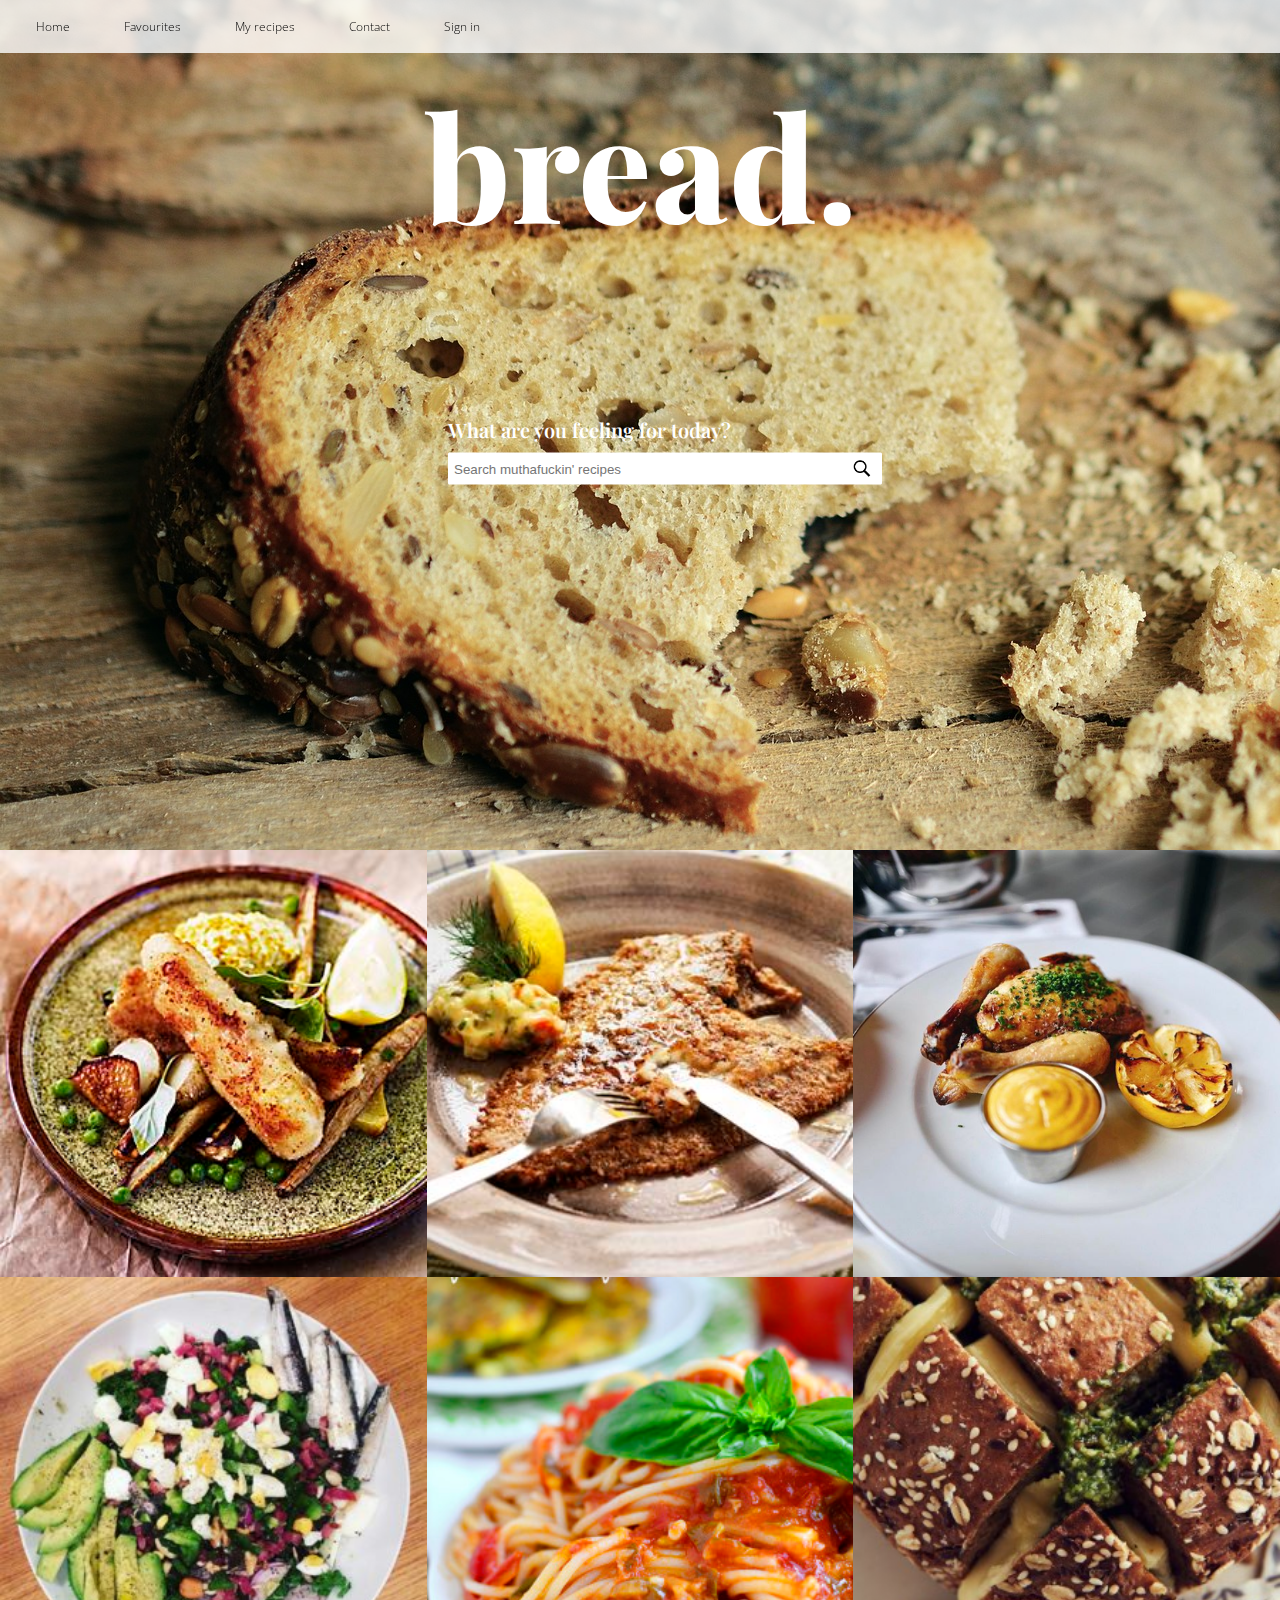
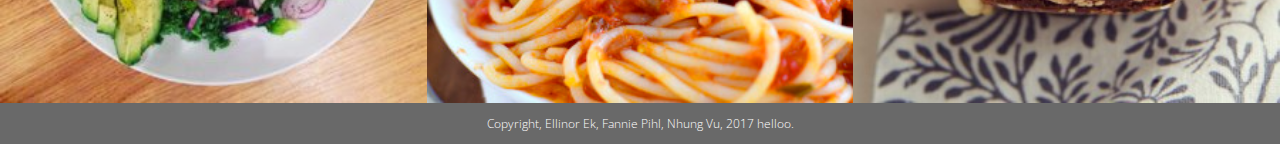
<file: index.html>
<!DOCTYPE html>
<html>
<head>
    <meta charset="UTF-8">
   <link rel="stylesheet" type="text/css" href="main.css">
    <link href="https://fonts.googleapis.com/css?family=Open+Sans" rel="stylesheet">
    <link href="https://fonts.googleapis.com/css?family=Playfair+Display:400,400i,700,700i,900,900i" rel="stylesheet">

    <title>Recept</title>
</head>
 <header class="site-header">
    <nav class="site-nav">
        <ul>
            <li> <a href="index.html">Home</a></li>   
            <li> <a href="#">Favourites</a></li>
            <li> <a href="#">My recipes</a></li>
            <li> <a href="#">Contact</a></li>
            <li> <a href="#">Sign in</a></li>
        </ul>
    </nav>
  </header> 
     
    <div id="bread"> 
     <h1 class="bread-titel">bread.</h1>
  <div class="wrap">
  <p class="search-title">What are you feeling for today?</p>
   <div class="search">
      <input type="text" class="searchTerm" placeholder="Search muthafuckin' recipes">
      <button type="submit" class="searchButton">
        <!--<i class="fa fa-search"></i>-->
        <img src="img/magnifying.png" class="magnify"/>
     </button>
   </div><!---search-title--->
</div><!--end wrap-->

</div> <!--end bread--> 
     

    
<body>
 

<div class="container">
  <img img src="img/fisk.jpeg" class="image">
  <div class="overlay">
    <div class="text"><a href="fisk.html">Fishy fish</a></div>
  </div>
</div><!--end container-->

<div class="container">
  <img img src="img/stek.jpeg" class="image">
  <div class="overlay">
    <div class="text"><a href="stek.html">Steak</a></div>
  </div>
</div><!--end container-->

<div class="container">
  <img img src="img/chick.png" class="image">
  <div class="overlay">
    <div class="text"><a href="kyckling.html">Chicken</a></div>
  </div>
</div><!--end container-->

<div class="container">
  <img img src="img/sallad.jpg" class="image">
  <div class="overlay">
    <div class="text"><a href="sallad.html">Salad</a></div>
  </div>
</div><!--end container-->


<div class="container">
  <img img src="img/pasta.jpg" class="image">
  <div class="overlay">
    <div class="text"><a href="pasta.html">Pasta</a></div>
  </div>
</div><!--end container-->

<div class="container">
  <img img src="img/bröd.jpg" class="image">
  <div class="overlay">
    <div class="text"><a href="bröd.html">Bread</a></div>
  </div>
</div><!--end container-->


    
</body>
    
<footer>
    <p> Copyright, Ellinor Ek, Fannie Pihl, Nhung Vu, 2017 helloo.</p>
</footer>
</html>
</file>
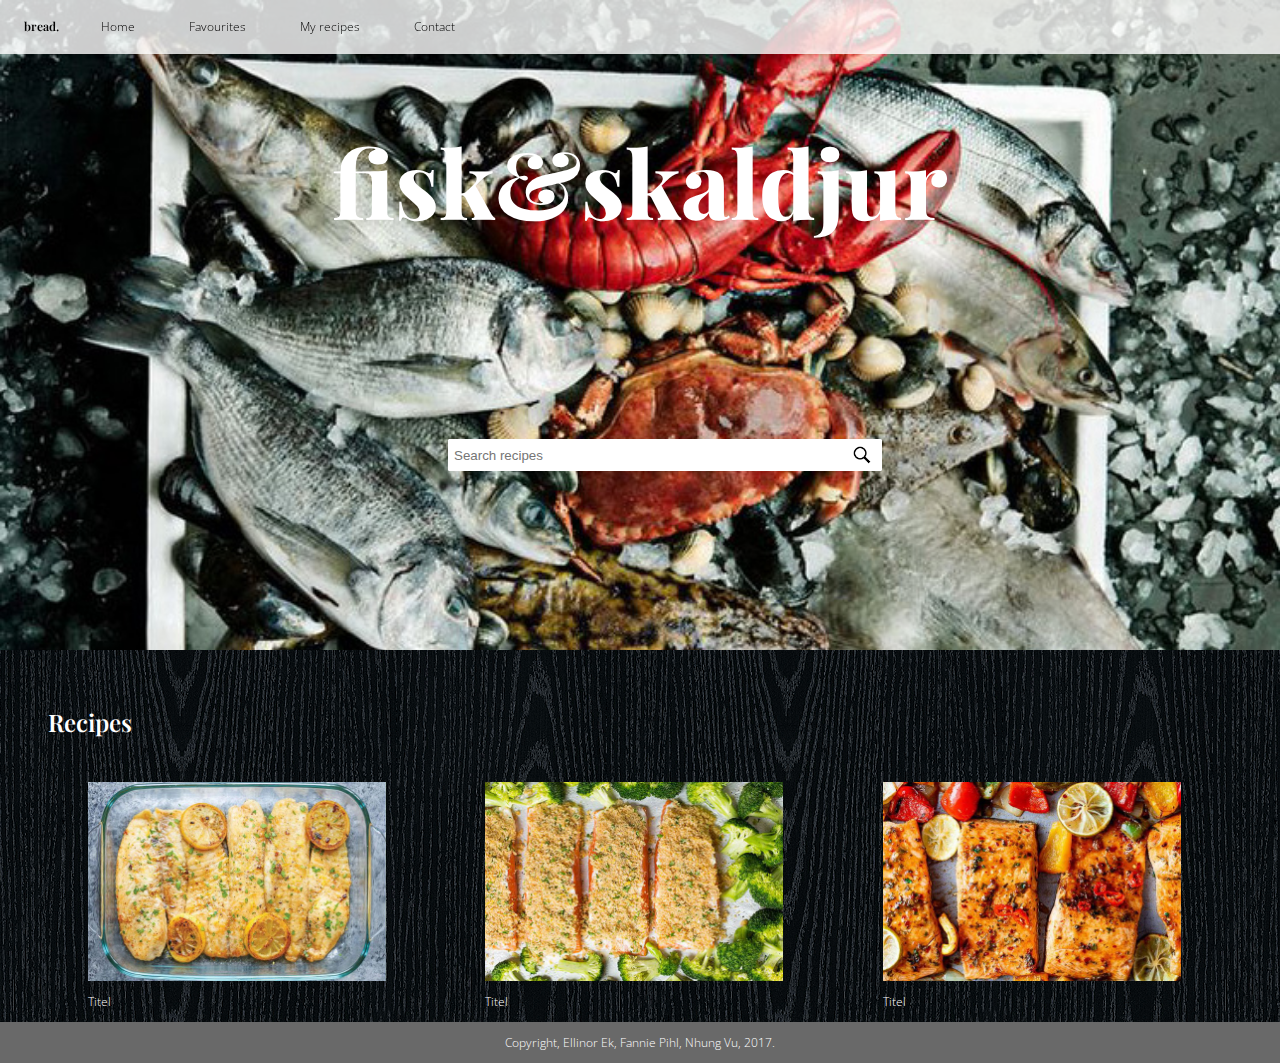
<file: fisk.html>
<!DOCTYPE html>
<html>
<head>
    <meta charset="UTF-8">
   <link rel="stylesheet" type="text/css" href="main.css">
    <link href="https://fonts.googleapis.com/css?family=Open+Sans" rel="stylesheet">
    <link href="https://fonts.googleapis.com/css?family=Playfair+Display:400,400i,700,700i,900,900i" rel="stylesheet">

    <title>Recept</title>
</head>
 <header class="site-header">
    <nav class="site-nav">
        <ul>
            <li><p class="fish-logga">bread.</p></li>
            <li> <a href="index.html">Home</a></li>   
            <li> <a href="#">Favourites</a></li>
            <li> <a href="#">My recipes</a></li>
            <li> <a href="#">Contact</a></li>
        </ul>
    </nav>
     </header> 
    
    <div id="fish">
    <h1 class="fish-title">fisk&skaldjur</h1> 
  <div class="wrap">
  <p class="search-title">   </p>
   <div class="search">
      <input type="text" class="searchTerm" placeholder="Search recipes">
      <button type="submit" class="searchButton">
        <!--<i class="fa fa-search"></i>-->
        <img src="img/magnifying.png" class="magnify"/>
     </button>
   </div>
</div>
</div><!---end fish-->

<body>
  <h1 class="fish-recipe">Recipes</h1>

  <div class="bigfish-container">

  <div class="fish-container">
  <img img src="img/bg/fisk1.jpg" class="fish-image">
    <!--<div class="fish-text"><a href="fisk.html">Fishy fish</a></div>-->
  <p class="fish-rubrik">Titel</p>
</div><!--end container-->

<div class="fish-container">
  <img img src="img/bg/fisk2.jpg" class="fish-image">
    <!--<div class="fish-text"><a href="stek.html">Steak</a></div>-->
  <p class="fish-rubrik">Titel</p>
</div><!--end container-->

<div class="fish-container">
  <img img src="img/bg/fisk3.jpg" class="fish-image">
    <!--<div class="fish-text"><a href="kyckling.html">Chicken</a></div>-->
    <p class="fish-rubrik">Titel</p>
</div><!--end container-->

</div><!--end bigfish-container-->

</body>
    
<footer>
    <p> Copyright, Ellinor Ek, Fannie Pihl, Nhung Vu, 2017.</p>
</footer>
</file>
<file: main.css>
@import url(https://fonts.googleapis.com/css?family=Open+Sans:700,300,900);
@import url(https://fonts.googleapis.com/css?family=Lato:900);

/* COMMON */
body {
    margin: 0 auto;
    background-image: url(img/wood.png);
    font-family: Open Sans;
    font-weight: 300;
    font-size: 12px;
   
}

a {
  text-decoration: none;
  color: black;
}

/* HEADER */

h1.bread-titel{
    color: white;
    font-size: 146px;
    text-align: center;
    margin: 0;
    padding-top: 66px;
    font-family: 'Playfair Display', serif;
    font-weight:800;
}
/* Headerbilder*/
#bread{
    background-image:url(img/bread.jpg);
    height: 850px;
 
}

#fish{
    background-image:url(img/loser.jpg);
    height: 650px;
    background-size: cover;
    
}

#pasta{
    background-image:url(img/bg/pasta.jpg);
    height: 650px;
    background-size: cover;
    
}

.site-header nav {
    position: fixed;
    top: 0;
    left: 0;
    width: 100%;
    background-color: rgba(255, 255, 255, 0.8);
    padding: 8px 0 8px 0px;
    z-index: 1;
}
.site-header nav ul li {
    position: relative;
    display: inline-block;
    margin-right: 6px;
}
.site-header nav ul li a {
    margin-left: 24px;
    text-decoration: none;
    color: black;
}

.site-header nav ul li a:link,
.site-header nav ul li a:visited {
    display: block;/*block elements so we can add them padding*/
    padding: 10px 12px;
    border-bottom: none;
    text-decoration: none;
}

.site-header nav ul li a:hover {
    color: #7A7A7A;
}   

.site-header nav ul li.current-menu-item a:link,
.site-header nav ul li.current-menu.item a:visited,
.site-header nav ul li.current-page-ancestor a:link,
.site-header nav ul li.current-page-ancestor a:visited {
    font-weight: bold;
    color: #FFF;
}

.site-nav ul {
    margin: 0;
    padding: 0;
}

.site-nav ul li {
    list-style: none;
    float: left;
}

/* SEARCH */

.search-title {
  font-family: 'Playfair Display', serif;
  color: white;
  font-weight: 600;
    font-size: 20px;
    margin: 0;
}

.search {
  width: 100%;
  position: relative;
    margin-top: 10px;
}

.magnify {
  width: 18px;
  margin-top: 4px;
}

.searchTerm {
  float: left;
  width: 100%;
  border: 1px solid #fff;
  padding: 5px;
  height: 20px;
  border-radius: 1px;
  outline: none;
  color: brown;
}

.searchTerm:focus{
  color: #000;
}

.searchButton {
  position: absolute;  
  right: -50px;
  width: 40px;
  height: 32px;
  border: 1px solid #fff;
  background: #fff;
  text-align: center;
  color: #fff;
  border-radius: 1px;
  cursor: pointer;
  font-size: 20px;
}

.wrap{
  width: 30%;
  position: absolute;
  top: 50%;
  left: 50%;
  transform: translate(-50%, -50%);
}

/* Container */ 

.container {
  position: relative;
  width: 33.33%;
  margin: 0;
  float: left;
}

.image {
  display: block;
  width: 100%;
  height: auto;
}

.overlay {
  position: absolute;
  top: 0;
  bottom: 0;
  left: 0;
  right: 0;
  height: 100%;
  width: 100%;
  opacity: 0;
  transition: .5s ease;
  background-color: #efefef;
}

.container:hover .overlay {
  opacity: 0.7;
}

.text {
  color: #000000;
  font-size: 30px;
  position: absolute;
  top: 50%;
  left: 50%;
  transform: translate(-50%, -50%);
  -ms-transform: translate(-50%, -50%);
}

/* FOOTER */

footer{
    background-color: dimgray;
    color: white;
    height: 40px;
    text-align: center;
    padding:0;
    display: table;
    width: 100%;
    margin-top: 20px;
}

/* FISK-SIDAN */

/* HEADER */

.fish-logga {
  margin-left: 24px;
  margin-top: 10px;
  font-family: 'Playfair Display', serif;
  font-weight:600;
}
h1.fish-title {
  color: white;
  font-size: 94px;
  text-align: center;
  margin: 0;
  font-family: 'Playfair Display', serif;
  font-weight:800;
  padding-top: 118px;
}

.fish-recipe {
  font-size: 24px;
  color: #fff;
  font-family: 'Playfair Display', serif;
  font-weight:600;
  margin-left: 48px;
  margin-top: 56px;
  margin-bottom: 44px;
}

/* Container */ 

.bigfish-container {
  margin: 0 auto;
  max-width: 100%;
  margin-left: 88px;
}

.fish-container {
  position: relative;
  width: 33.33%;
  margin: 0;
  float: left;
}

.fish-image {
  display: block;
  width: 75%;
  height: auto;
}

.fish-overlay {
  position: absolute;
  top: 0;
  bottom: 0;
  left: 0;
  right: 0;
  height: 100%;
  width: 75%;
  opacity: 0;
  transition: .5s ease;
  background-color: #efefef;
}

.fish-container:hover .fish-overlay {
  opacity: 0.7;
}

/*.fish-text {
  color: #000000;
  font-size: 30px;
  position: absolute;
  top: 50%;
  left: 50%;
  transform: translate(-50%, -50%);
  -ms-transform: translate(-50%, -50%);
}*/

.fish-rubrik {
  color: #fff;
}

/* PASTA SIDAN */

/* HEADER */

.pasta-logga {
  margin-left: 24px;
  margin-top: 10px;
  font-family: 'Playfair Display', serif;
  font-weight:600;
}
h1.pasta-title {
  color: white;
  font-size: 94px;
  text-align: center;
  margin: 0;
  font-family: 'Playfair Display', serif;
  font-weight:800;
  padding-top: 118px;
}

.pasta-recipe {
  font-size: 24px;
  color: #fff;
  font-family: 'Playfair Display', serif;
  font-weight:600;
  margin-left: 48px;
  margin-top: 56px;
  margin-bottom: 44px;
}


/* Container */ 

.muchpasta-container {
  margin: 0 auto;
  max-width: 100%;
  margin-left: 88px;
}

.pasta-container {
  position: relative;
  width: 33.33%;
  margin: 0;
  float: left;
}

.pasta-image {
  display: block;
  width: 75%;
  height: auto;
}

.pasta-overlay {
  position: absolute;
  top: 0;
  bottom: 0;
  left: 0;
  right: 0;
  height: 100%;
  width: 75%;
  opacity: 0;
  transition: .5s ease;
  background-color: #efefef;
}

.pasta-container:hover .pasta-overlay {
  opacity: 0.7;
}

.pasta-rubrik {
  color: #fff;
}
</file>
